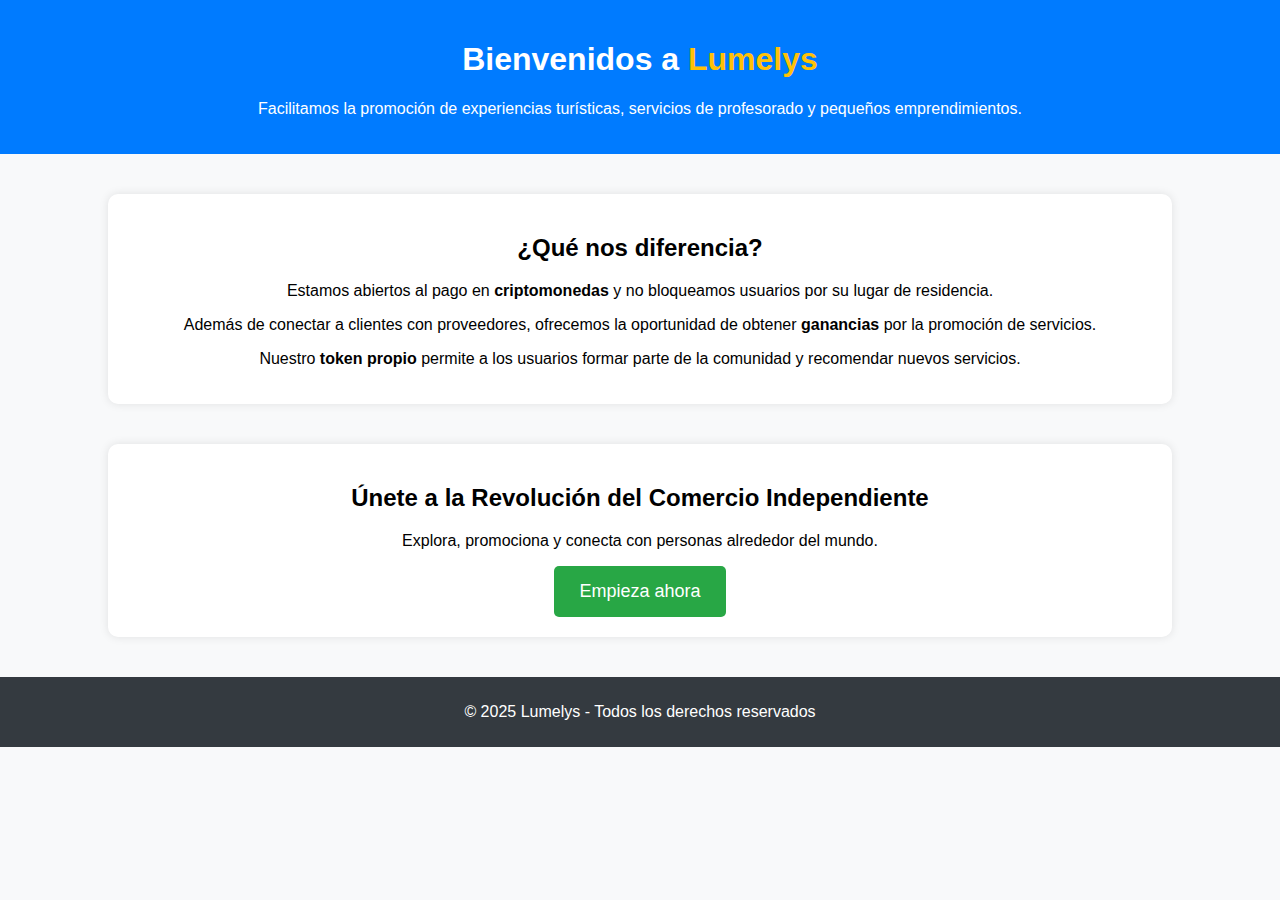
<file: index.html>
<!DOCTYPE html>
<html lang="es">
<head>
    <meta charset="UTF-8">
    <meta name="viewport" content="width=device-width, initial-scale=1.0">
    <title>Lumelys - Plataforma de Servicios y Productos</title>
    <link rel="stylesheet" href="styles.css">
</head>
<body>
    <header>
        <h1>Bienvenidos a <span class="resaltado">Lumelys</span></h1>
        <p>Facilitamos la promoción de experiencias turísticas, servicios de profesorado y pequeños emprendimientos.</p>
    </header>

    <section id="introduccion">
        <h2>¿Qué nos diferencia?</h2>
        <p>Estamos abiertos al pago en <strong>criptomonedas</strong> y no bloqueamos usuarios por su lugar de residencia.</p>
        <p>Además de conectar a clientes con proveedores, ofrecemos la oportunidad de obtener <strong>ganancias</strong> por la promoción de servicios.</p>
        <p>Nuestro <strong>token propio</strong> permite a los usuarios formar parte de la comunidad y recomendar nuevos servicios.</p>
    </section>

    <section id="llamado-accion">
        <h2>Únete a la Revolución del Comercio Independiente</h2>
        <p>Explora, promociona y conecta con personas alrededor del mundo.</p>
        <a href="#" class="boton">Empieza ahora</a>
    </section>

    <footer>
        <p>&copy; 2025 Lumelys - Todos los derechos reservados</p>
    </footer>
</body>
</html>
</file>
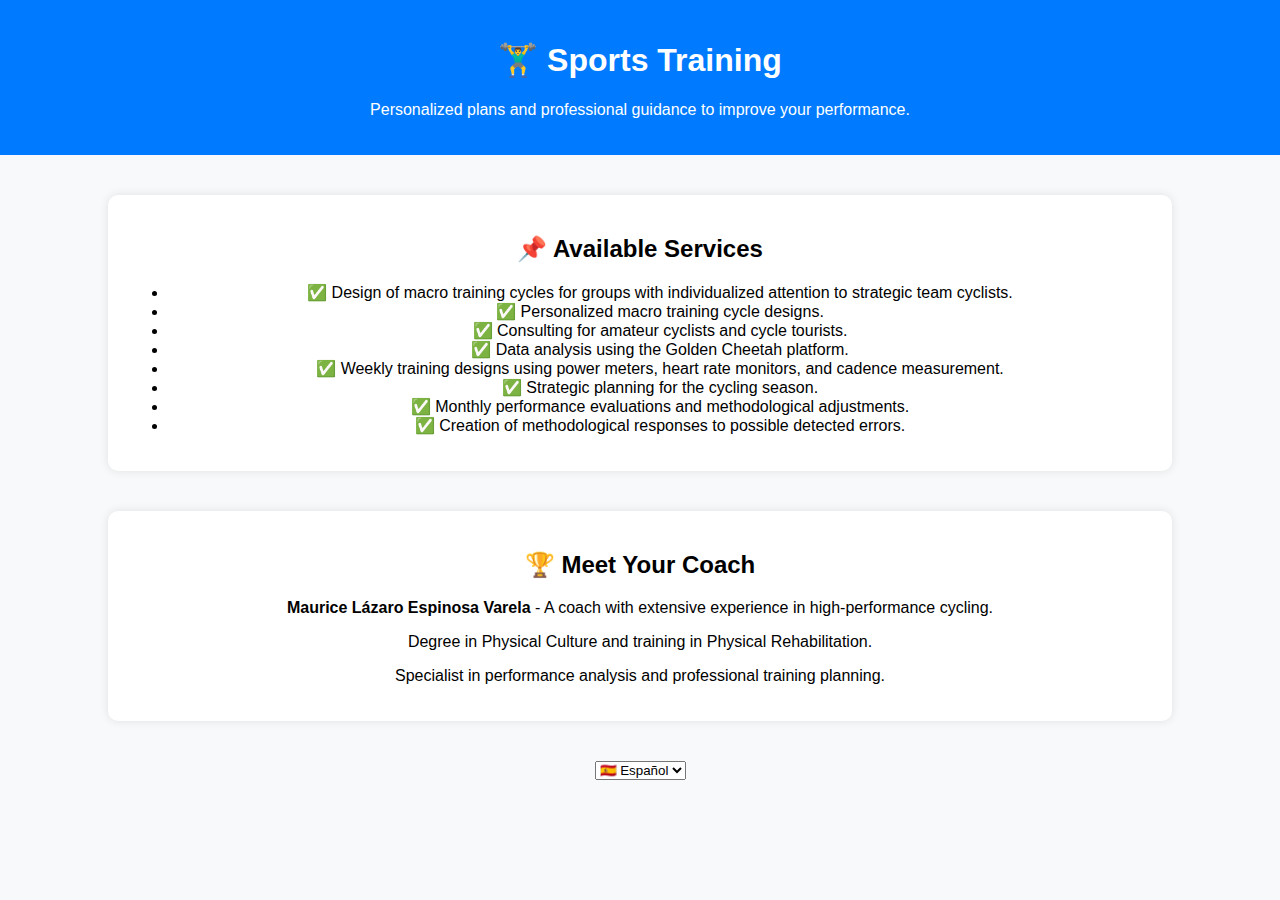
<file: entrenamiento_en.html>
<!DOCTYPE html>
<html lang="en">
<head>
    <meta charset="UTF-8">
    <meta name="viewport" content="width=device-width, initial-scale=1.0">
    <title>Sports Training - Lumelys</title>
    <link rel="stylesheet" href="styles.css">
</head>
<body>

    <header>
        <h1>🏋️‍♂️ Sports Training</h1>
        <p>Personalized plans and professional guidance to improve your performance.</p>
    </header>

    <section>
        <h2>📌 Available Services</h2>
        <ul>
            <li>✅ Design of macro training cycles for groups with individualized attention to strategic team cyclists.</li>
            <li>✅ Personalized macro training cycle designs.</li>
            <li>✅ Consulting for amateur cyclists and cycle tourists.</li>
            <li>✅ Data analysis using the Golden Cheetah platform.</li>
            <li>✅ Weekly training designs using power meters, heart rate monitors, and cadence measurement.</li>
            <li>✅ Strategic planning for the cycling season.</li>
            <li>✅ Monthly performance evaluations and methodological adjustments.</li>
            <li>✅ Creation of methodological responses to possible detected errors.</li>
        </ul>
    </section>

    <section id="trainer">
        <h2>🏆 Meet Your Coach</h2>
        <p><strong>Maurice Lázaro Espinosa Varela</strong> - A coach with extensive experience in high-performance cycling.</p>
        <p>Degree in Physical Culture and training in Physical Rehabilitation.</p>
        <p>Specialist in performance analysis and professional training planning.</p>
    </section>

    <select id="language-selector" onchange="changeLanguage()">
        <option value="es">🇪🇸 Español</option>
        <option value="en">🇺🇸 English</option>
    </select>

    <script>
        function changeLanguage() {
            var lang = document.getElementById("language-selector").value;
            if (lang === "es") {
                window.location.href = "entrenamiento_es.html";
            } else {
                window.location.href = "entrenamiento_en.html";
            }
        }
    </script>

</body>
</html>
</file>
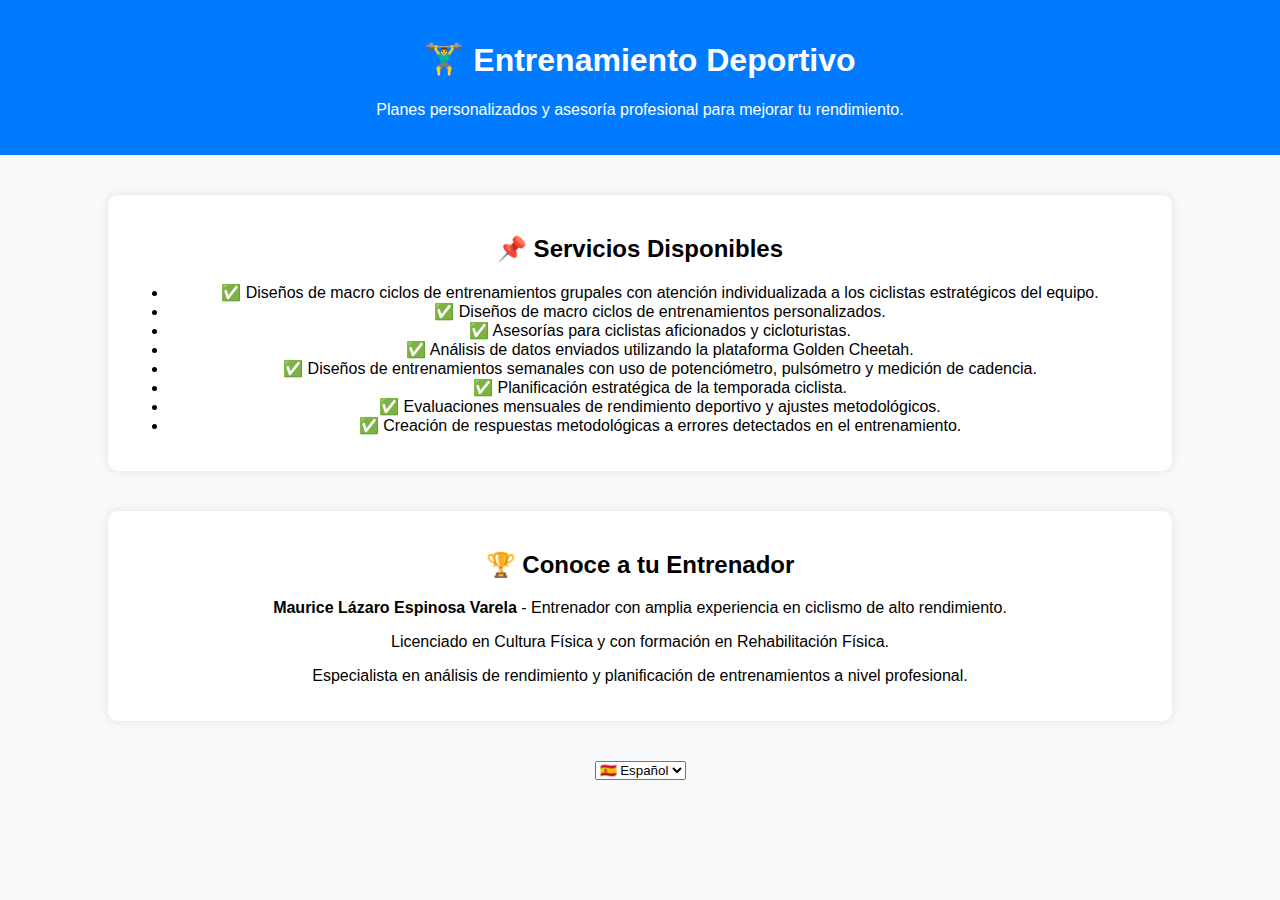
<file: entrenamiento_es.html>
<!DOCTYPE html>
<html lang="es">
<head>
    <meta charset="UTF-8">
    <meta name="viewport" content="width=device-width, initial-scale=1.0">
    <title>Entrenamiento Deportivo - Lumelys</title>
    <link rel="stylesheet" href="styles.css">
</head>
<body>

    <header>
        <h1>🏋️‍♂️ Entrenamiento Deportivo</h1>
        <p>Planes personalizados y asesoría profesional para mejorar tu rendimiento.</p>
    </header>

    <section>
        <h2>📌 Servicios Disponibles</h2>
        <ul>
            <li>✅ Diseños de macro ciclos de entrenamientos grupales con atención individualizada a los ciclistas estratégicos del equipo.</li>
            <li>✅ Diseños de macro ciclos de entrenamientos personalizados.</li>
            <li>✅ Asesorías para ciclistas aficionados y cicloturistas.</li>
            <li>✅ Análisis de datos enviados utilizando la plataforma Golden Cheetah.</li>
            <li>✅ Diseños de entrenamientos semanales con uso de potenciómetro, pulsómetro y medición de cadencia.</li>
            <li>✅ Planificación estratégica de la temporada ciclista.</li>
            <li>✅ Evaluaciones mensuales de rendimiento deportivo y ajustes metodológicos.</li>
            <li>✅ Creación de respuestas metodológicas a errores detectados en el entrenamiento.</li>
        </ul>
    </section>

    <section id="entrenador">
        <h2>🏆 Conoce a tu Entrenador</h2>
        <p><strong>Maurice Lázaro Espinosa Varela</strong> - Entrenador con amplia experiencia en ciclismo de alto rendimiento.</p>
        <p>Licenciado en Cultura Física y con formación en Rehabilitación Física.</p>
        <p>Especialista en análisis de rendimiento y planificación de entrenamientos a nivel profesional.</p>
    </section>

    <select id="language-selector" onchange="changeLanguage()">
        <option value="es">🇪🇸 Español</option>
        <option value="en">🇺🇸 English</option>
    </select>

    <script>
        function changeLanguage() {
            var lang = document.getElementById("language-selector").value;
            if (lang === "es") {
                window.location.href = "entrenamiento_es.html";
            } else {
                window.location.href = "entrenamiento_en.html";
            }
        }
    </script>

</body>
</html>
</file>
<file: styles.css>
body {
    font-family: Arial, sans-serif;
    margin: 0;
    padding: 0;
    text-align: center;
    background-color: #f8f9fa;
}

header {
    background-color: #007bff;
    color: white;
    padding: 20px;
}

.resaltado {
    color: #ffc107;
    font-weight: bold;
}

section {
    margin: 40px auto;
    padding: 20px;
    width: 80%;
    background-color: white;
    box-shadow: 0 0 10px rgba(0,0,0,0.1);
    border-radius: 10px;
}

.boton {
    display: inline-block;
    padding: 15px 25px;
    background-color: #28a745;
    color: white;
    font-size: 18px;
    text-decoration: none;
    border-radius: 5px;
}

.boton:hover {
    background-color: #218838;
}

footer {
    margin-top: 40px;
    background-color: #343a40;
    color: white;
    padding: 10px;
}
</file>
